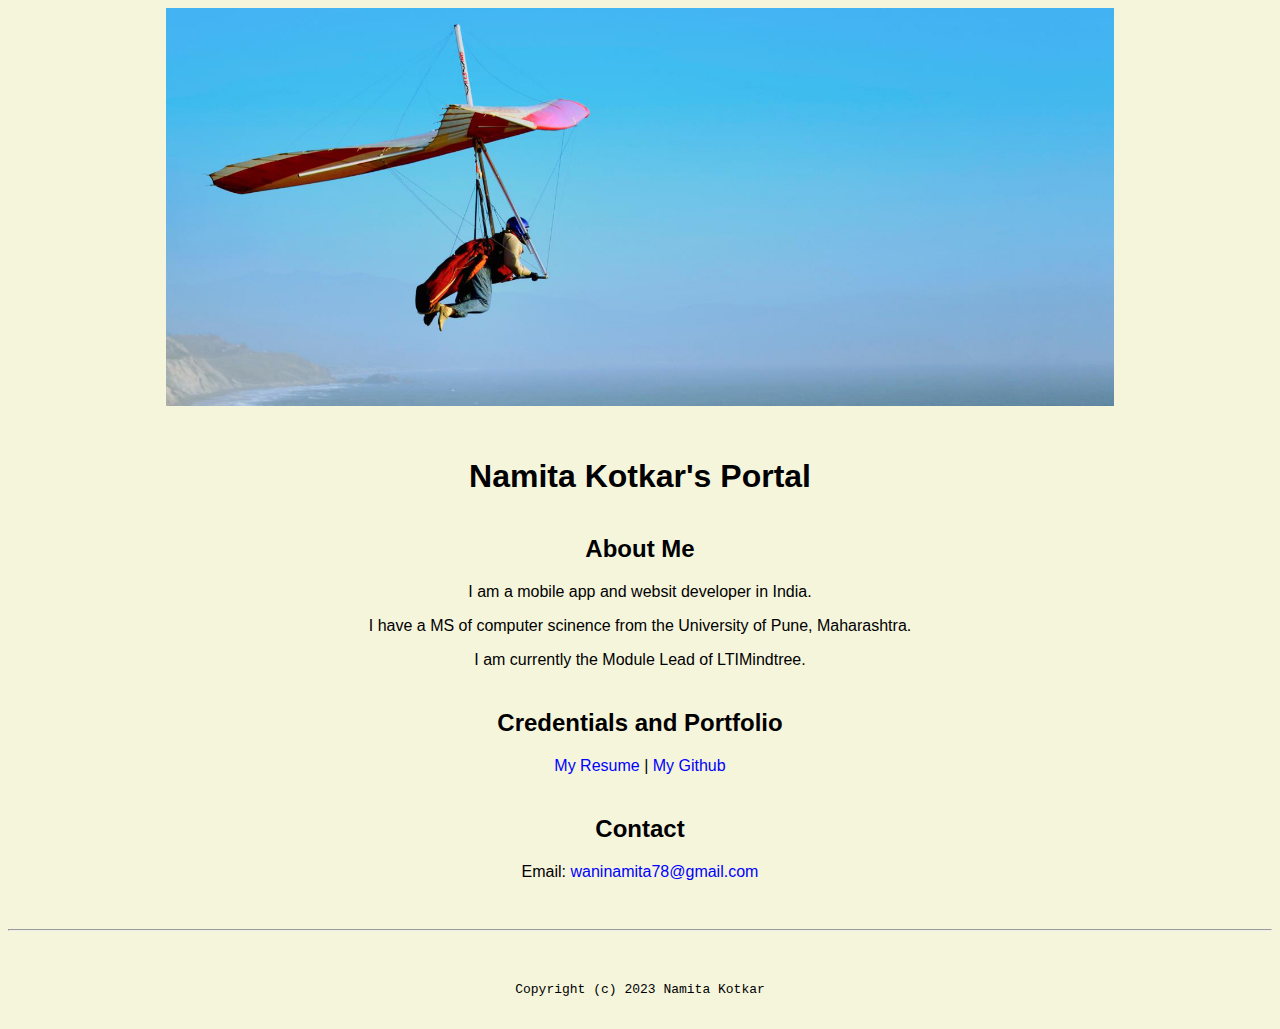
<file: index.html>
<!doctype html>

<!-- this is a comment for human! -->

<html lang="en">

  <header>
    <title> Namita Kotkar's Portal</title>
    <link rel="stylesheet" href="css/master.css">
    <link rel="FaviconIcon" href="favicon.ico" type="image/x-icon">
    <link rel="shortcut" href="favicon.ico" type="image/x-icon">
    <meta name="viewport" content="widht-device-width, initial-scale=1, shrink-to-fit=no">
    <meta name="name" content="Namita Kotkar's Portal">
    <meta name="robots" content="noindex, nofollow">
  </header>

  <body>
    <img src="images/banner.jpg" width="75%" alt="banner">
    <h1>Namita Kotkar's Portal</h1>
    <h2>About Me</h2>
    <p>I am a mobile app and websit developer in India.</p>
    <p>I have a MS of computer scinence from the University of Pune, Maharashtra.</p>
    <p>I am currently the Module Lead of LTIMindtree.</p>
    <h2> Credentials and Portfolio</h2>

    <p><a href="resume.html">My Resume</a> | <a href="https://github.com/waninamita">My Github</a></p>
    
    <h2>Contact</h2>

    <p>Email: <a href="mailto:waninamita78@gmail.com">waninamita78@gmail.com</a></p>
  </body>

  <footer>
    <hr>
    <code>Copyright (c) 2023 Namita Kotkar</code>
  </footer>

</html>
</file>
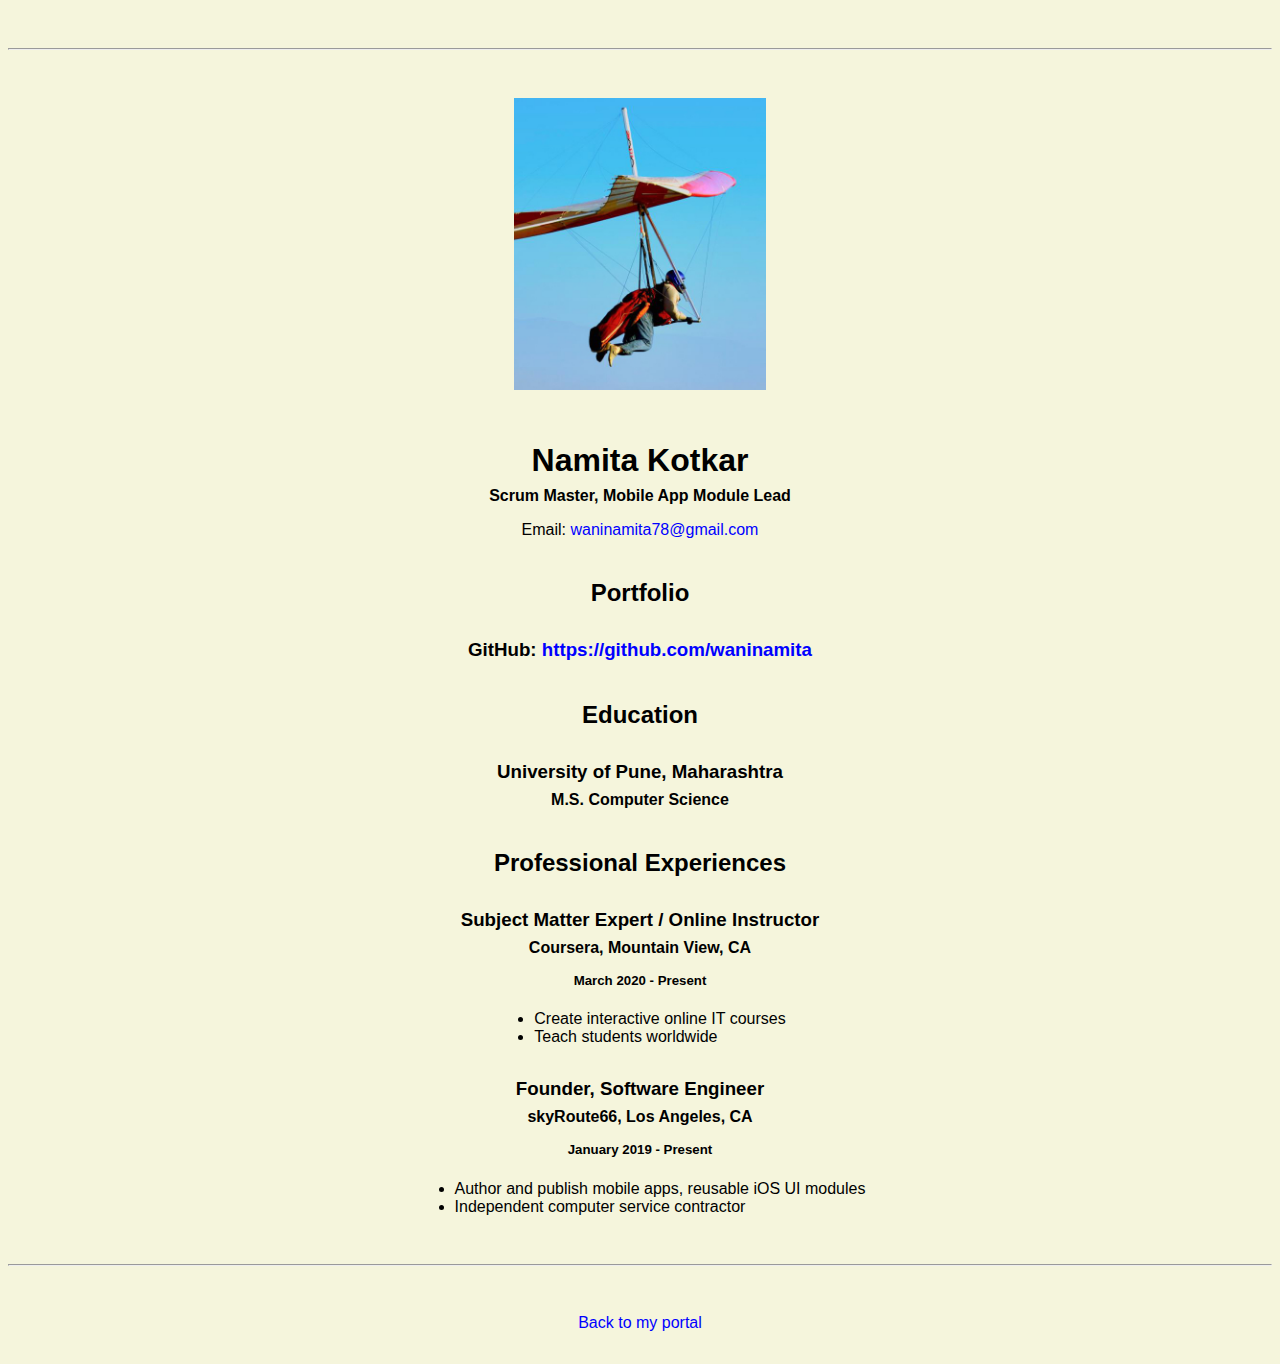
<file: resume.html>
<!doctype html>

<!-- this is a comment for human! -->

<html lang="en">

  <header>
    <title>Namita Kotkar's Resume</title>
    <link rel="stylesheet" href="css/master.css"/>
    <link rel="shortcut" href="favicon.ico" type="image/x-icon">
    <meta name="viewport" content="widht-device-width, initial-scale=1, shrink-to-fit=no">
    <meta name="name" content="Namita Kotkar's Portal">
    <meta name="robots" content="noindex, nofollow">
  </header>

  <body>
    <hr>

    <img src="images/headshot.jpg" alt="Harrison Kong's headshot" width="20%">

    <h1>Namita Kotkar</h1>
    <h4>Scrum Master, Mobile App Module Lead</h4>

    <p>Email: <a href="mailto:waninamita78@gmail.com" target="_blank">waninamita78@gmail.com</a></p>
    <!-- don't post physical address, personal phone number or other personal information on the web! -->

    <h2>Portfolio</h2>
      <h3>GitHub: <a href="https://github.com/harrisonkong" target="_blank">https://github.com/waninamita</a></h3>

    <h2>Education</h2>

    <h3>University of Pune, Maharashtra</h3>
    <h4>M.S. Computer Science</h4>

    <h2>Professional Experiences</h2>

    <h3>Subject Matter Expert / Online Instructor</h3>
    <h4>Coursera, Mountain View, CA</h4>
    <h5>March 2020 - Present</h5>
      <ul>
        <li>Create interactive online IT courses</li>
        <li>Teach students worldwide</li>
      </ul>

    <h3>Founder, Software Engineer</h3>
    <h4>skyRoute66, Los Angeles, CA</h4>
    <h5>January 2019 - Present</h5>
      <ul>
        <li>Author and publish mobile apps, reusable iOS UI modules</li>
        <li>Independent computer service contractor</li>
      </ul>
  </body>

  <footer>
  <hr>
  <p><a href="index.html">Back to my portal</a><p>
  </footer>

</html>
</file>
<file: css/master.css>
/* Cascading stylesheet for the website */

/* Text inside these asterisks and slashes are comments for human */

  a {
    color: blue;/* set the text color to blue here */
    text-decoration: none; /* This means we do not want hyperlinks to be underlined */
  }

  a:hover {
    color: red;/* set the text color to red here */
    text-decoration: none; /* This means we do not want hyperlinks to be underlined */
  }

  body {
    background-color: beige;/* set the background color here */
    color: black;/* set the text color to black here */
    font-family: Arial, Helvetica, sans-serif;/* set the font here */
    text-align: center;/* set the text alignment here */
   }

  footer {
    margin-top: 2rem;
    margin-bottom: 2rem;
  }

  h1 {
    margin-bottom: 0.5rem;
    margin-top: 3rem;
   }

  h2 {
    color: #075AAB/* set the text color of to #075AAB here */
    /* set both the bottom margin and top margin to 2.5rem here */
    margin-bottom: 2.5rem;
    margin-top: 2.5rem;
   }

  h3 {
    margin-bottom: 0;
    margin-top: 2rem;
  }

  h4 {
    margin-bottom: 1rem;
    margin-top: 0.5rem;
  }

  h5 {
    margin-top: 0.5rem;
  }

  hr {
    margin-bottom: 3rem;
    margin-top: 3rem;
  }

  /* this controls how the bullet points in the resume page looks */
  ul {
    display: table;
    margin: 0 auto;
    text-align: left;
  }
</file>
